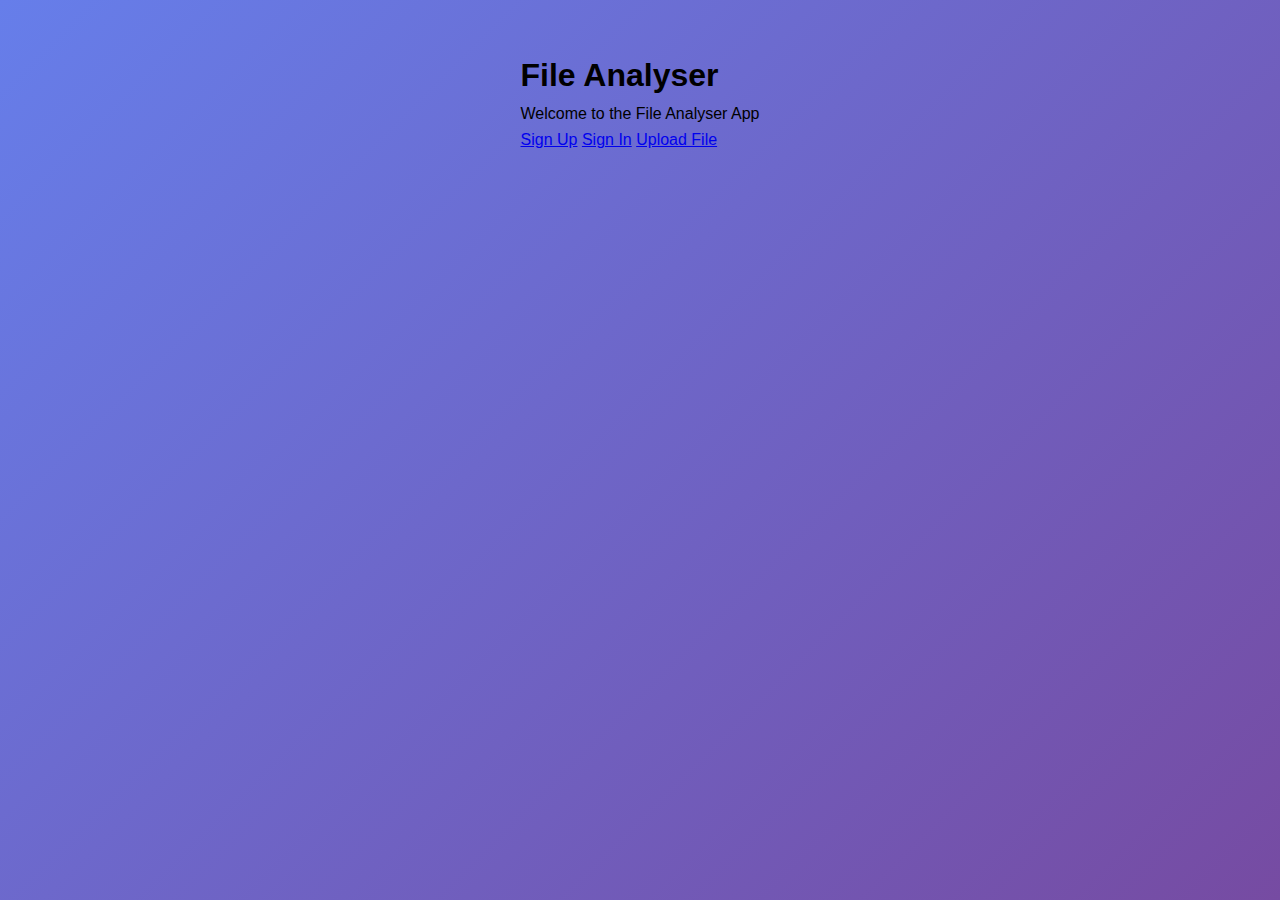
<file: frontend/index.html>
<!DOCTYPE html>
<html lang="en">
<head>
  <meta charset="UTF-8" />
  <meta name="viewport" content="width=device-width, initial-scale=1.0" />
  <title>File Analyser</title>
  
  <link rel="stylesheet" href="/frontend/style.css" />

</head>
<body>
  <div class="container">
    <h1>File Analyser</h1>
    <p>Welcome to the File Analyser App</p>

    <!-- Navigation -->
    <div class="nav">
      <a href="signup.html">Sign Up</a>
      <a href="signin.html">Sign In</a>
      <a href="upload.html">Upload File</a>
    </div>

    <!-- Optional Messages -->
    <div id="homeMsg" style="margin-top: 20px; color: rgb(14, 15, 14);"></div>

    <!-- Quick Links for Logged-in Users -->
    <div id="userLinks" style="margin-top: 20px; display: none;">
      <p>Welcome back! You can go directly to:</p>
      <a href="upload.html">Upload File</a>
      <button id="logoutBtn" style="margin-left: 10px;">Logout</button>
    </div>
  </div>

  <script>
    // Check if user is already logged in
    const token = localStorage.getItem("jwtToken");
    if (token) {
      document.getElementById("userLinks").style.display = "block";
      document.getElementById("homeMsg").innerText = "You are already logged in!";
      
      // Logout functionality
      document.getElementById("logoutBtn").addEventListener("click", () => {
        localStorage.removeItem("jwtToken");
        location.reload();
      });
    }
  </script>
</body>
</html>
</file>
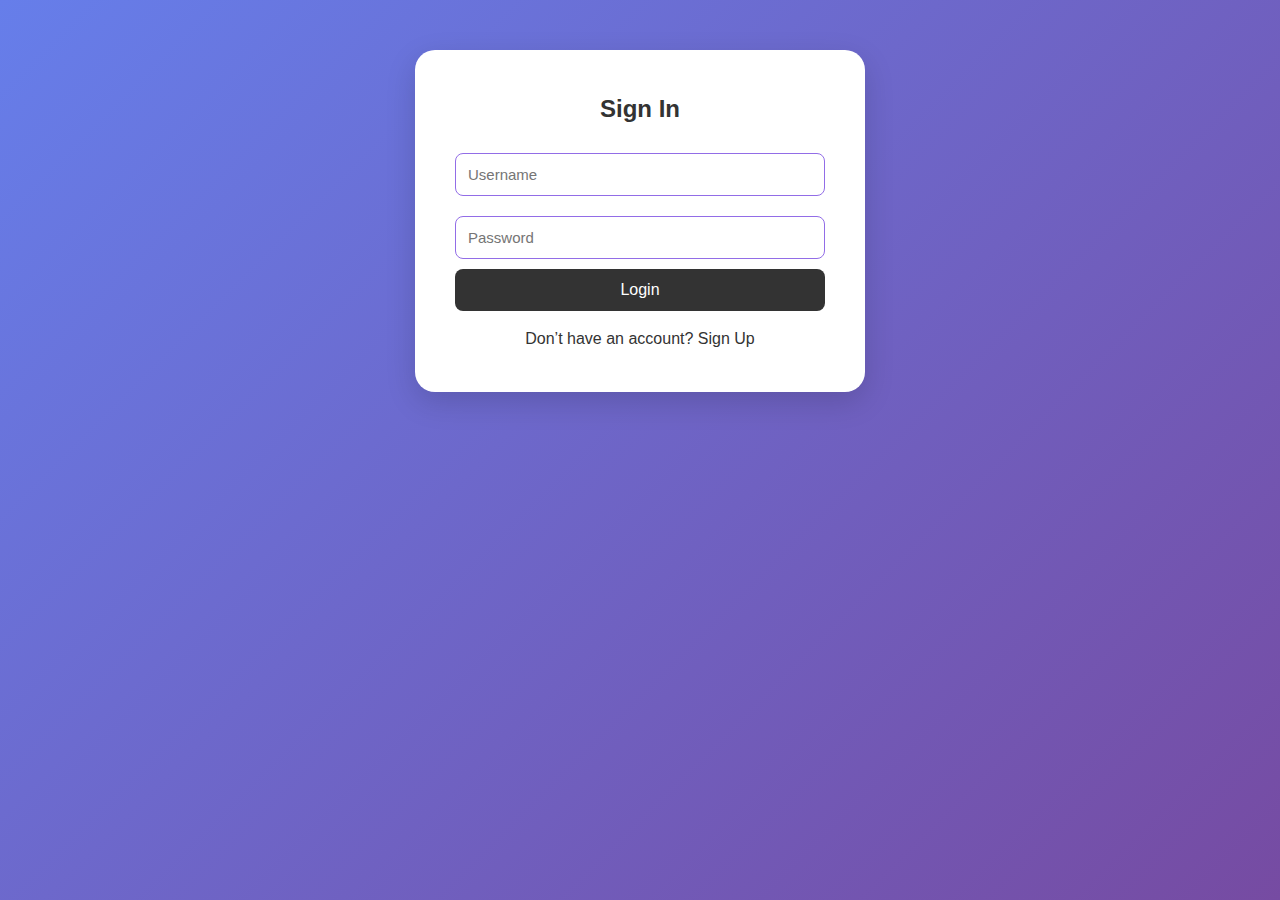
<file: frontend/signin.html>
<!DOCTYPE html>
<html lang="en">
<head>
  <meta charset="UTF-8">
  <meta name="viewport" content="width=device-width, initial-scale=1.0">
  <title>Sign In</title>
  <link rel="stylesheet" href="/frontend/style.css">
</head>
<body>
  <div class="form-container">
    <h2>Sign In</h2>
    <form id="signinForm">
      <input type="text" id="username" placeholder="Username" required />
      <input type="password" id="password" placeholder="Password" required />
      <button type="submit">Login</button>
    </form>
    <p id="signinMsg"></p>
    <a href="/signup.html">Don’t have an account? Sign Up</a>
  </div>

  <script src="/frontend/script.js"></script>
</body>
</html>
</file>
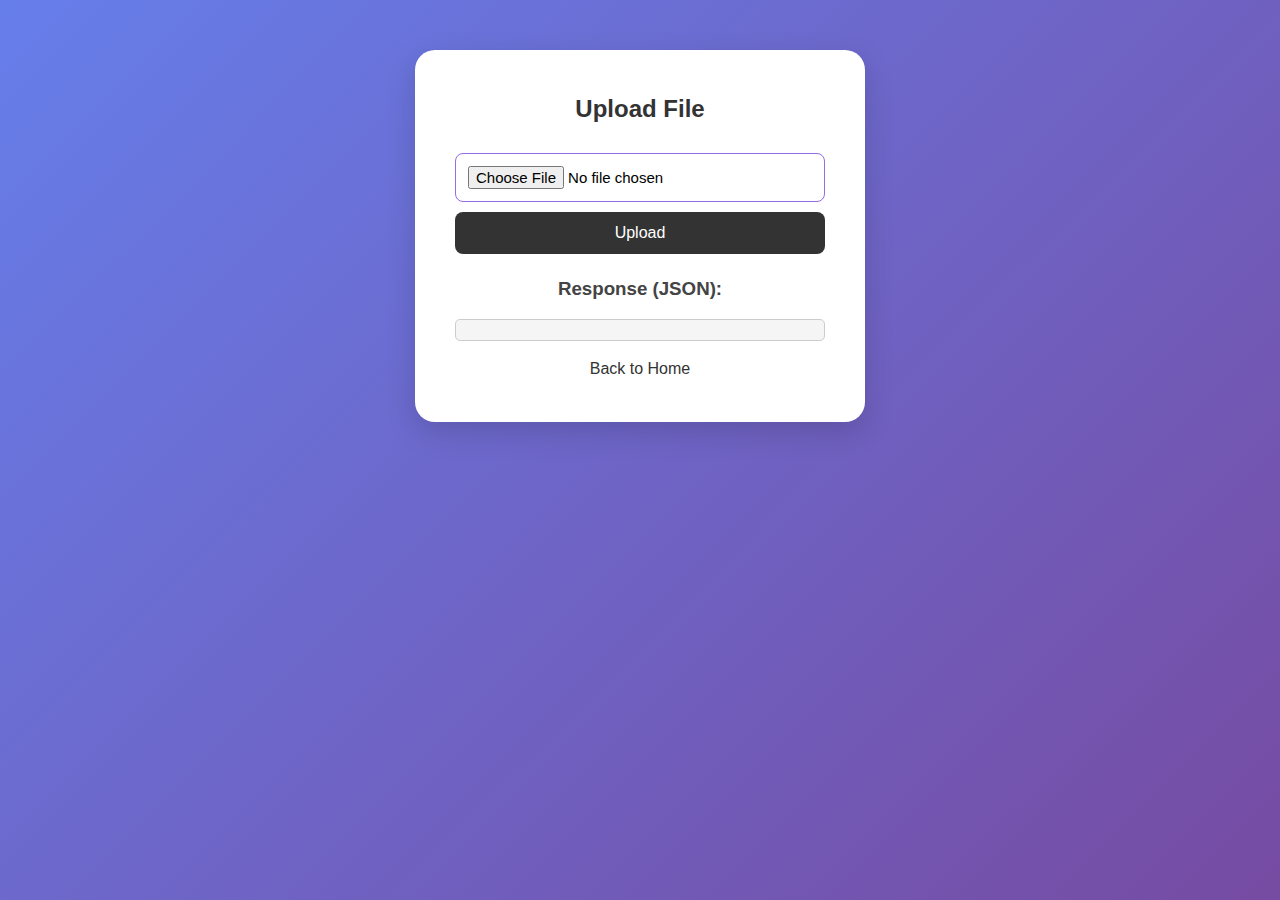
<file: frontend/upload.html>
<!DOCTYPE html>
<html lang="en">
<head>
  <meta charset="UTF-8">
  <meta name="viewport" content="width=device-width, initial-scale=1.0">
  <title>Upload File</title>
  <link rel="stylesheet" href="/frontend/style.css">
</head>
<body>
  <div class="form-container">
    <h2>Upload File</h2>
    <form id="uploadForm" enctype="multipart/form-data">
      <input type="file" id="fileInput" name="file" required />
      <button type="submit">Upload</button>
    </form>

    <h3>Response (JSON):</h3>
    <pre id="uploadResults" style="
      background: #f5f5f5;
      border: 1px solid #ccc;
      padding: 10px;
      text-align: left;
      border-radius: 5px;
      margin-top: 15px;
      white-space: pre-wrap;
      overflow-x: auto;
    "></pre>

    <a href="/">Back to Home</a>
  </div>

  <script src="/frontend/script.js"></script>
</body>
</html>
</file>
<file: frontend/style.css>
/* ========== GENERAL RESET ========== */
* {
  margin: 0;
  padding: 0;
  box-sizing: border-box;
}

/* ========== GLOBAL STYLES ========== */
body {
  font-family: "Poppins", sans-serif;
  background: linear-gradient(135deg, #667eea 0%, #764ba2 100%);
  min-height: 100vh;
  display: flex;
  justify-content: center;
  align-items: flex-start;
  padding: 50px 20px;
  line-height: 1.6;
}

/* ========== HOME PAGE STYLING (NEW DESIGN) ========== */
.home-container {
  background: rgba(255, 255, 255, 0.95);
  border-radius: 24px;
  box-shadow: 0 25px 50px rgba(0, 0, 0, 0.15);
  width: 100%;
  max-width: 1100px;
  padding: 50px 60px;
  animation: fadeIn 0.8s ease;
}

/* Header Section */
.main-header {
  text-align: center;
  margin-bottom: 50px;
}

.main-header h1 {
  font-size: 3.2rem;
  font-weight: 800;
  background: linear-gradient(135deg, #667eea, #764ba2);
  -webkit-background-clip: text;
  -webkit-text-fill-color: transparent;
  margin-bottom: 10px;
}

.sub-heading {
  font-size: 1.1rem;
  color: #4a5568;
}

/* Main Content Layout */
.main-content {
  display: flex;
  justify-content: space-between;
  align-items: stretch;
  gap: 40px;
  flex-wrap: wrap;
}

/* Left Box (Info Section) */
.info-box {
  flex: 1;
  min-width: 300px;
  background: #f8fafc;
  padding: 40px 35px;
  border-radius: 16px;
  box-shadow: 0 10px 25px rgba(102, 126, 234, 0.15);
}

.info-box h2 {
  font-size: 1.8rem;
  color: #2d3748;
  margin-bottom: 20px;
}

.info-box p {
  font-size: 1rem;
  color: #4a5568;
  margin-bottom: 20px;
  line-height: 1.8;
}

.features {
  list-style: none;
}

.features li {
  background: #fff;
  margin: 8px 0;
  padding: 10px 15px;
  border-left: 4px solid #667eea;
  border-radius: 8px;
  color: #4a5568;
  font-weight: 500;
}

/* Right Box (Buttons Section) */
.action-box {
  flex: 1;
  min-width: 300px;
  background: #ffffff;
  border-radius: 16px;
  padding: 40px 35px;
  box-shadow: 0 10px 25px rgba(102, 126, 234, 0.15);
  display: flex;
  flex-direction: column;
  justify-content: center;
  text-align: center;
}

.guide-text {
  font-size: 1rem;
  color: #4a5568;
  margin: 10px 0;
}

.btn,
.btn-outline {
  display: inline-block;
  padding: 14px 30px;
  border-radius: 10px;
  font-size: 1rem;
  font-weight: 600;
  text-decoration: none;
  transition: all 0.3s ease;
  margin-bottom: 15px;
  width: 80%;
  max-width: 250px;
}

.btn {
  background: linear-gradient(135deg, #667eea, #764ba2);
  color: white;
  box-shadow: 0 6px 15px rgba(102, 126, 234, 0.3);
}

.btn:hover {
  transform: translateY(-3px);
  box-shadow: 0 10px 25px rgba(118, 75, 162, 0.4);
}

.btn-outline {
  background: transparent;
  border: 2px solid #667eea;
  color: #667eea;
}

.btn-outline:hover {
  background: #667eea;
  color: white;
}

/* Logged In View */
.logged-in-view {
  margin-top: 10px;
  background: #f8fafc;
  border: 1px solid #e2e8f0;
  border-radius: 12px;
  padding: 25px;
}

.welcome-back {
  color: #667eea;
  font-weight: 700;
  margin-bottom: 8px;
  font-size: 1.2rem;
}

.welcome-message {
  color: #4a5568;
  font-size: 1rem;
  margin-bottom: 20px;
}

.button-group {
  display: flex;
  justify-content: center;
  flex-wrap: wrap;
  gap: 15px;
}

/* Smooth Fade Animation */
@keyframes fadeIn {
  from {
    opacity: 0;
    transform: translateY(20px);
  }
  to {
    opacity: 1;
    transform: translateY(0);
  }
}

/* ========== AUTH PAGES (SIGN IN / SIGN UP) ========== */
.auth-container {
  display: flex;
  flex-direction: row;
  overflow: hidden;
  width: 850px;
  max-width: 90%;
}

.auth-left {
 
  color: white;
  flex: 1;
  display: flex;
  flex-direction: column;
  justify-content: center;
  align-items: center;
  padding: 40px;
  text-align: center;
}

.auth-left h1 {
  font-size: 2.2rem;
  margin-bottom: 15px;
}

.auth-left p {
  font-size: 1rem;
  opacity: 0.9;
  line-height: 1.5;
  max-width: 280px;
}

.auth-right {
  flex: 1;
  padding: 50px 40px;
  display: flex;
  flex-direction: column;
  justify-content: center;
}

.auth-right h2 {
  text-align: center;
  margin-bottom: 20px;
  color: #333;
}

/* Inputs */
.input-group input,
input[type="file"],
input[type="text"],
input[type="email"],
input[type="password"] {
  width: 100%;
  padding: 12px;
  margin: 10px 0;
  border-radius: 8px;
  border: 1px solid #926de7;
  font-size: 15px;
}

.input-group input:focus,
input:focus {
  border-color: #15a2df;
  outline: none;
}

/* Buttons */
button,
.btn-primary {
  width: 100%;
  background-color: #333;
  color: white;
  border: none;
  padding: 12px;
  font-size: 16px;
  border-radius: 8px;
  cursor: pointer;
  transition: 0.3s ease;
}

button:hover,
.btn-primary:hover {
  background-color: #926de7;
}

/* Message + Links */
.msg {
  text-align: center;
  margin-top: 10px;
  font-weight: 500;
}

.switch-link {
  text-align: center;
  margin-top: 15px;
  font-size: 14px;
}

.switch-link a {
  color: #560d7b;
  text-decoration: none;
  font-weight: 600;
}

.switch-link a:hover {
  text-decoration: underline;
}

/* ========== UPLOAD PAGE ========== */
.form-container {
  width: 450px;
  padding: 40px;
  text-align: center;
  background: #fff;
  border-radius: 20px;
  box-shadow: 0 10px 30px rgba(0, 0, 0, 0.15);
}

.form-container h2 {
  color: #333;
  margin-bottom: 15px;
}

.form-container h3 {
  color: #444;
  margin-top: 20px;
}

pre#uploadResults {
  background: #f8f9fa;
  border: 1px solid #ddd;
  padding: 10px;
  border-radius: 10px;
  text-align: left;
  max-height: 250px;
  overflow-y: auto;
}

.form-container a {
  display: inline-block;
  margin-top: 15px;
  color: #333;
  text-decoration: none;
}

.form-container a:hover {
  text-decoration: underline;
}
/* ====== UPLOAD RESULT TABLES ====== */
.chunk-table {
  background: #ffffff;
  border-radius: 12px;
  box-shadow: 0 5px 15px rgba(0, 0, 0, 0.1);
  margin: 20px 0;
  padding: 20px;
  animation: fadeIn 0.6s ease;
}

.chunk-table h3 {
  color: #667eea;
  margin-bottom: 12px;
  text-align: left;
}

.result-table {
  width: 100%;
  border-collapse: collapse;
  margin-top: 10px;
}

.result-table th,
.result-table td {
  border: 1px solid #e2e8f0;
  padding: 10px 15px;
  text-align: center;
  font-size: 0.95rem;
}

.result-table th {
  background-color: #f3f4f6;
  color: #333;
  font-weight: 600;
}

.result-table tr:nth-child(even) {
  background-color: #fafafa;
}


/* ========== RESPONSIVE DESIGN ========== */
@media (max-width: 900px) {
  .main-content {
    flex-direction: column;
    align-items: center;
  }

  .info-box,
  .action-box {
    width: 100%;
  }

  .home-container {
    padding: 40px 25px;
  }

  .main-header h1 {
    font-size: 2.4rem;
  }
}
</file>
